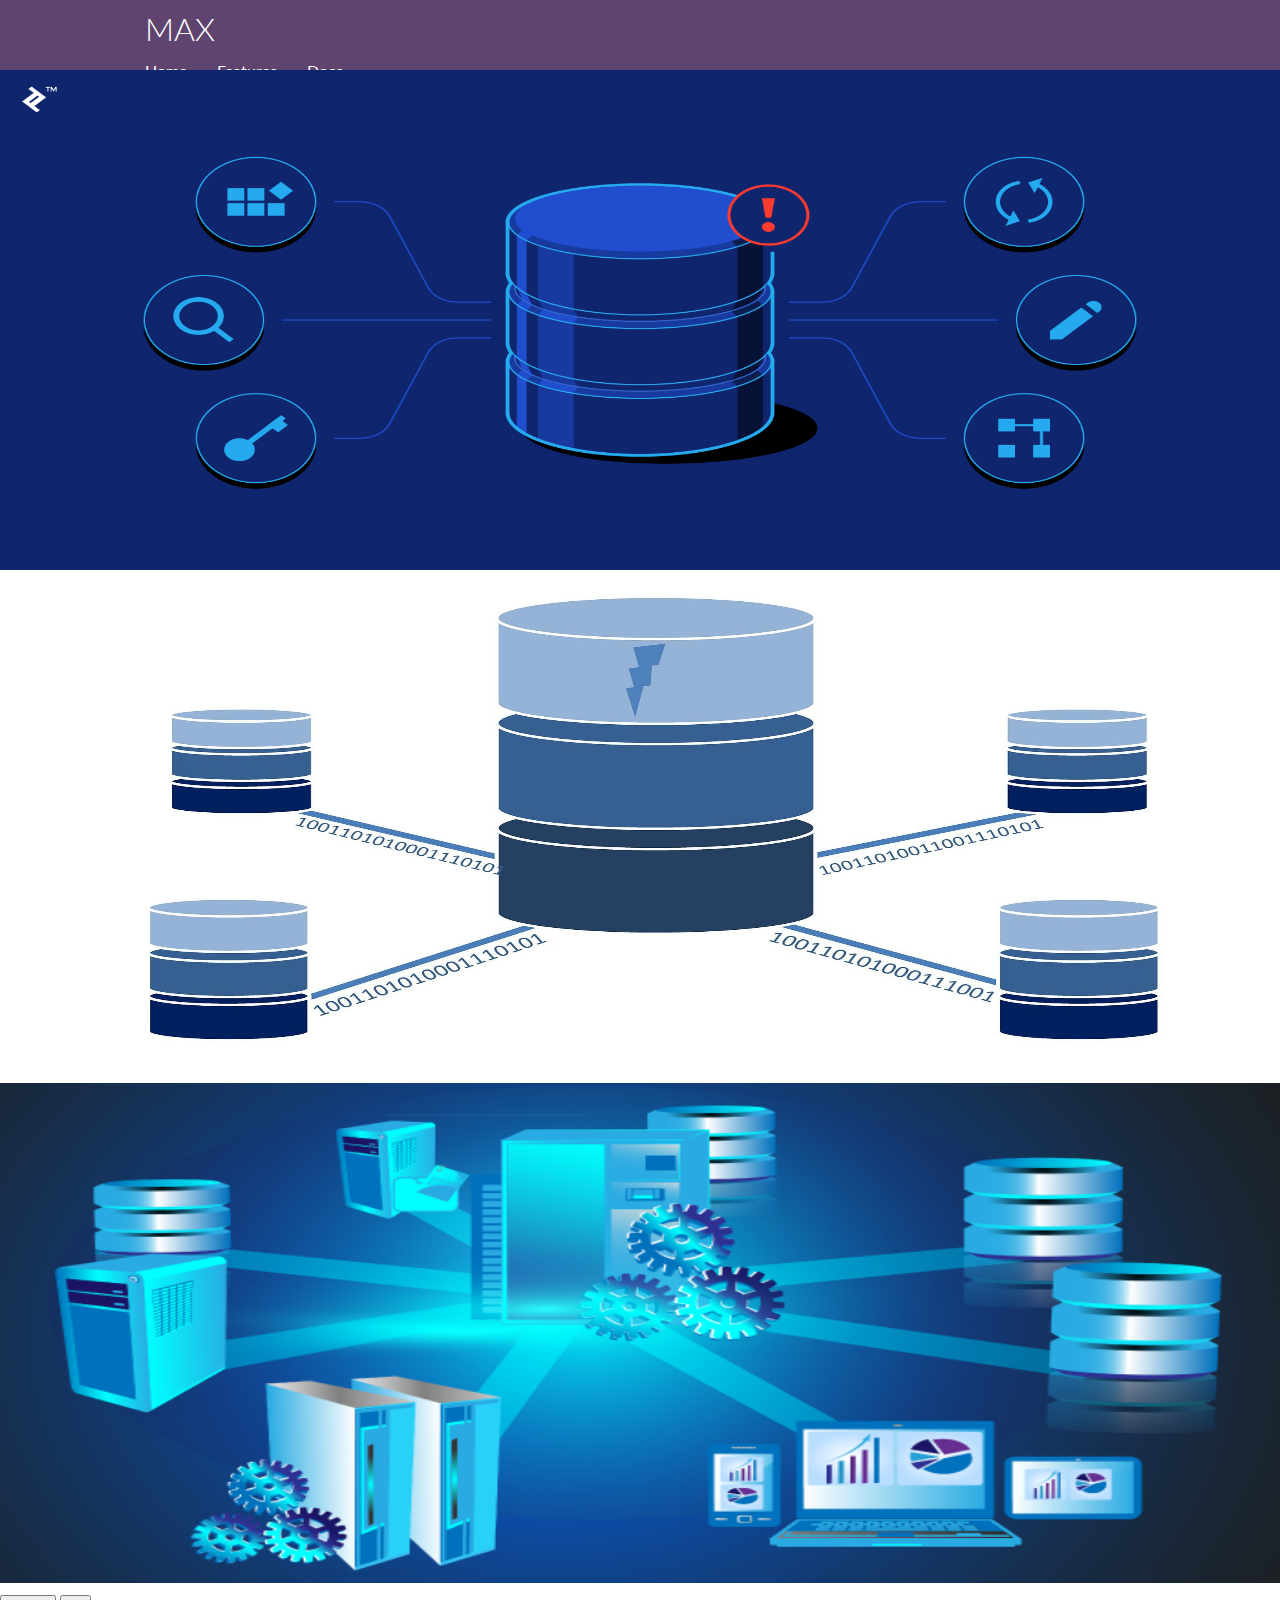
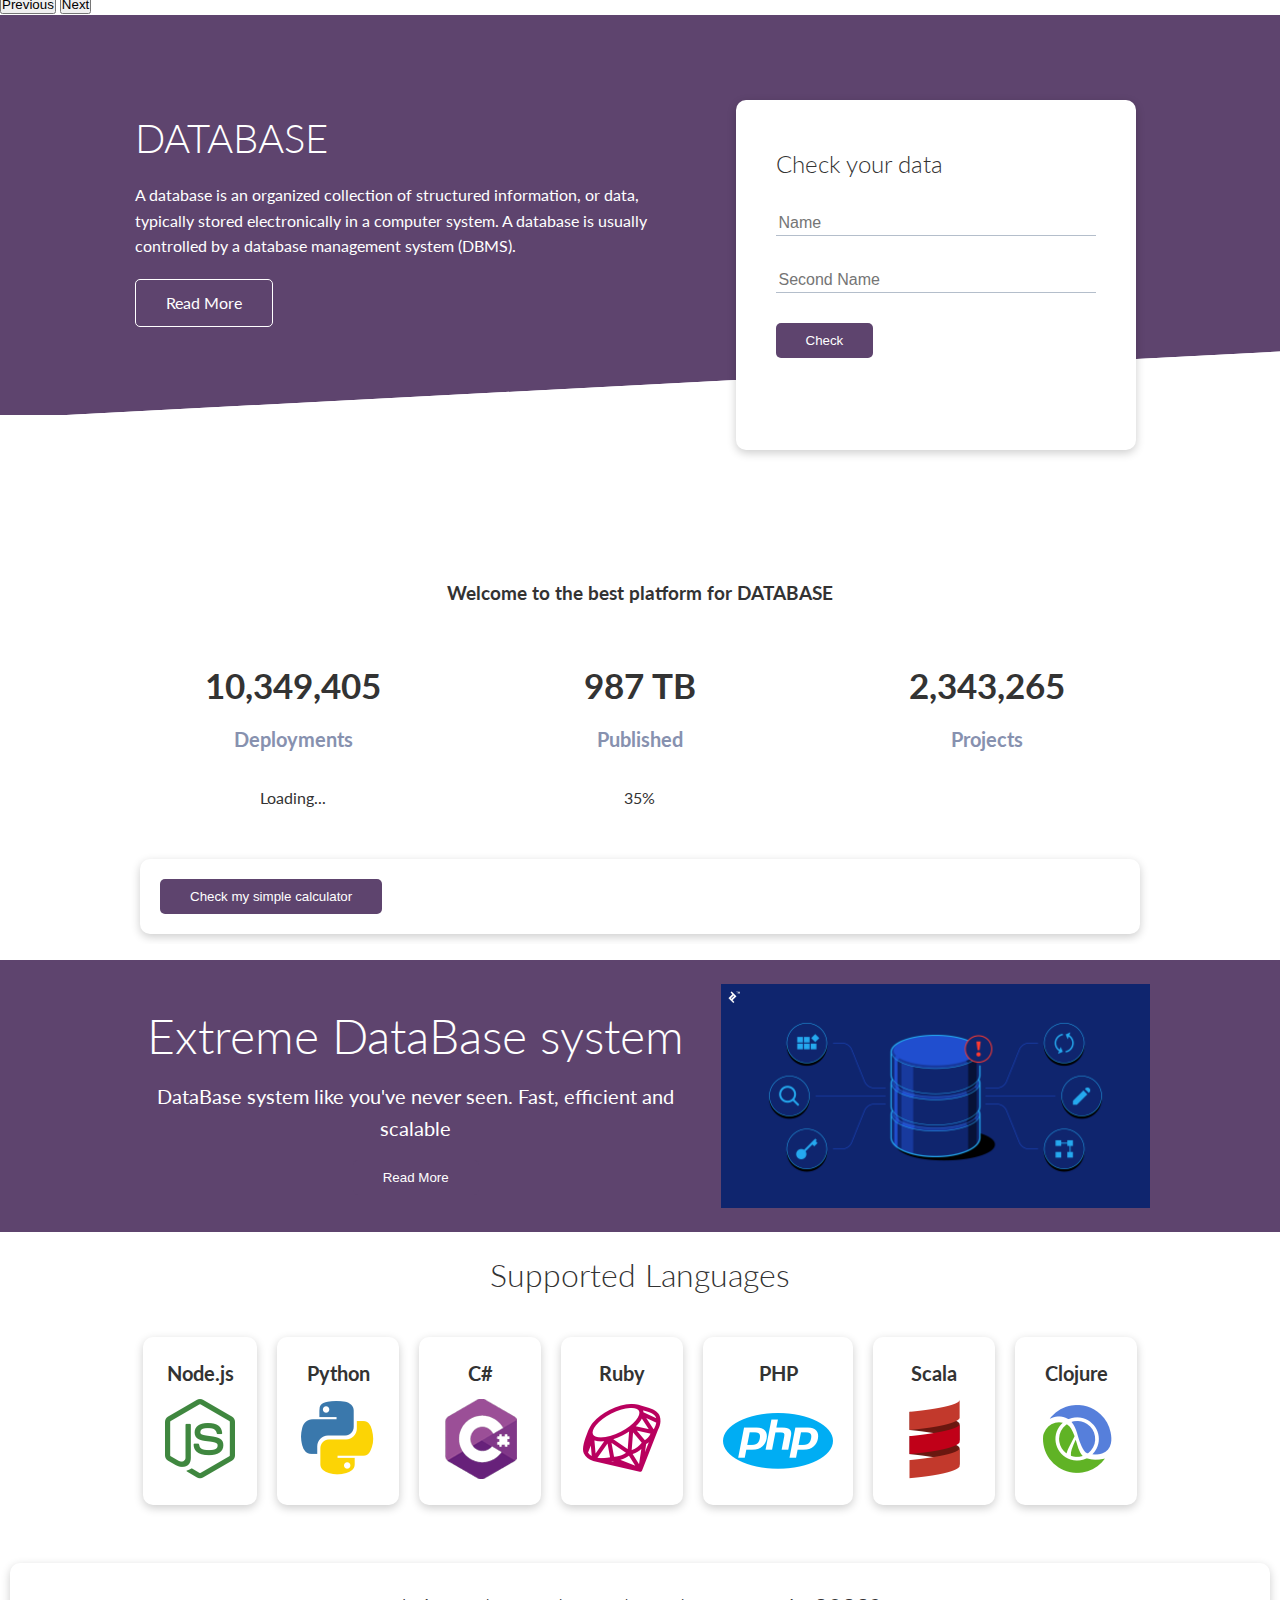
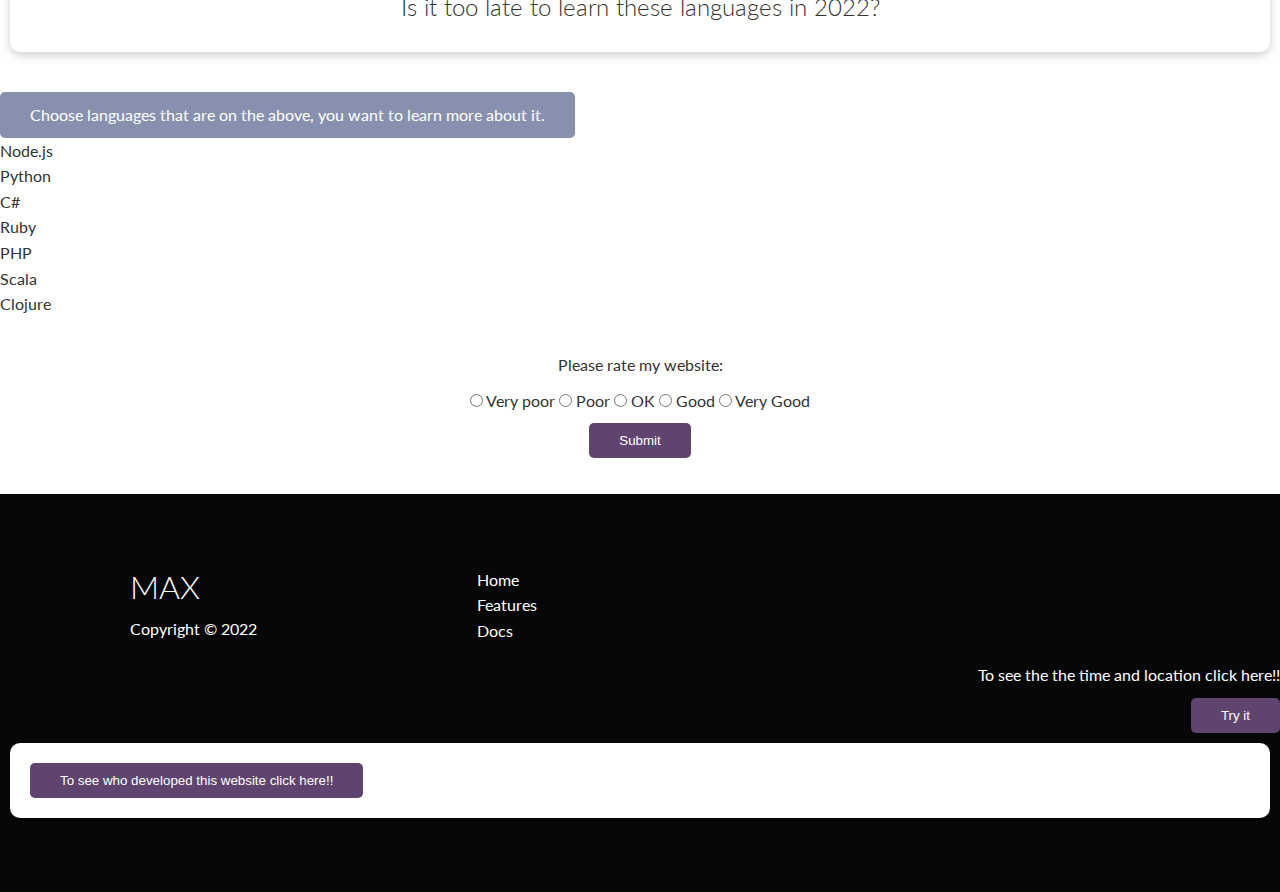
<file: index.html>
<!DOCTYPE html>
<html lang="en">
  <head>
    <link href="https://cdn.jsdelivr.net/npm/bootstrap@5.2.2/dist/css/bootstrap.min.css" rel="stylesheet" integrity="sha384-Zenh87qX5JnK2Jl0vWa8Ck2rdkQ2Bzep5IDxbcnCeuOxjzrPF/et3URy9Bv1WTRi" crossorigin="anonymous">
    <meta charset="UTF-8">
    <meta name="viewport" content="width=device-width, initial-scale=1.0">
    <link rel="stylesheet" href="css/utilities.css">
    <link rel="stylesheet" href="css/style.css">
    <title>MAX | Cloud Hosting For Everyone</title>
    <script src="function.js"></script>

</head>
<body>
  
    
    <!-- Navbar -->
    <div class="navbar">
        <div class="container"> <!--The reason I put flex, using flex I can align nav,hi however I want-->
            <h1 class="logo">
                <a href = "index.html">MAX
            </a>
            </h1>
            <nav>
                <ul>
                    <li><a href="index.html">Home</a></li>
                    <li><a href="features.html">Features</a></li>
                    <li><a href="docs.html">Docs</a></li>
                </ul>
            </nav>
         </div>
       
    </div>
    
  
  <div class="container-sm"> <!--5 COMPONENTS--> <!--Carousel-->

    <div id="carouselExampleControlsNoTouching" class="carousel slide" data-bs-touch="false">
        <div class="carousel-inner">
          <div class="carousel-item active">
            <img src="images/cloud.png" class="d-block w-100" alt="..." width = "500" height="500">
          </div>
          <div class="carousel-item">
            <img src="images/server2.png" class="d-block w-100" alt="..." width ="500" height="500">
          </div>
          <div class="carousel-item">
            <img src="images/maxx.png" class="d-block w-100" alt="..." width ="500" height="500">
          </div>
        </div>
        <button class="carousel-control-prev" type="button" data-bs-target="#carouselExampleControlsNoTouching" data-bs-slide="prev">
          <span class="carousel-control-prev-icon" aria-hidden="true"></span>
          <span class="visually-hidden">Previous</span>
        </button>
        <button class="carousel-control-next" type="button" data-bs-target="#carouselExampleControlsNoTouching" data-bs-slide="next">
          <span class="carousel-control-next-icon" aria-hidden="true"></span>
          <span class="visually-hidden">Next</span>
        </button>
    </div>
    
    <script src="https://cdn.jsdelivr.net/npm/bootstrap@5.2.2/dist/js/bootstrap.bundle.min.js" integrity="sha384-OERcA2EqjJCMA+/3y+gxIOqMEjwtxJY7qPCqsdltbNJuaOe923+mo//f6V8Qbsw3" crossorigin="anonymous"></script>
    <!-- Showcase -->
  </div>

    <section class="showcase">
      <div class="container grid"><!--if we need to specifically the showcase grid -->
          <div class="showcase-text">
              <h1>DATABASE</h1>
              <p>A database is an organized collection of structured information, or data, typically stored electronically in a computer system. A database is usually controlled by a database management system (DBMS).</p>
              <a href="features.html" class="btn btn-outline">Read More</a>
          </div>
          
          <div class="showcase-form card"><!--this is going to be put into a card which is a backgroud of a backgroud color with padding and rounded borders, so we should have these classes   -->
              <h2>Check your data</h2>
               <form class="form" action="/">
                  <div class="form-control">
                      <input  id="name" type="text" name="name" placeholder="Name" required>
                  </div>
                  <div class="form-control">
                      <input id="password" type="text" name="sname" placeholder="Second Name" required>
                  </div>
                <input type="submit" value="Check" class="btn btn-primary" onclick="auth()">
              </form>
            </div>
          <script>

          </script>


      </div>
  </section>
  
    <!-- Stats -->
    <section class="stats stats1">
        <div class="container">
            <h3 class="stats-heading text-center my-1"> <!--this -1 is ganna be margin top and bottom --> 
                Welcome to the best platform for DATABASE
            </h3>
            
            <div class="grid grid-3 text-center my-4">
                <div>
                    <i class="fas fa-server fa-3x"></i>
                    <h3>10,349,405</h3>
                    <p class="text-secondary">Deployments</p>
                </div>
                <div>
                    <i class="fas fa-upload fa-3x"></i>
                    <h3>987 TB</h3>
                    <p class="text-secondary">Published</p>
                </div>
                <div>
                    <i class="fas fa-project-diagram fa-3x"></i>
                    <h3>2,343,265</h3>
                    <p class="text-secondary">Projects</p>
                </div>
                <div class="spinner-border" role="status"> <!--8 COMPONENTS-->
                    <span class="visually-hidden">Loading...</span>
                  </div>
                <div class="progress">
                    <div class="progress-bar" role="progressbar" aria-label="Example with label" style="width: 100%;" aria-valuenow="100" aria-valuemin="0" aria-valuemax="100">35%</div><!--7 COMPONENTS-->
                  </div>
                  
            </div>
            <div class="card"> <!--second function-->
              <button class="btn" onclick="calculator()">Check my simple calculator</button>
            
            </div>
        </div>
        
    </section>

    <!-- Cloud -->
    <section class="cloud bg-primary my-1 py-2">
        <div class="container grid">
            <div class="text-center">
                <h2 class="lg">Extreme DataBase system</h2><!--lg means size-->
                <p class="lead my-1">DataBase system like you've never seen. Fast, efficient and scalable</p>
                <button type="button" class="btn btn-success">Read More</button><!--2 COMPONENTS-->
            </div>
            <img src="images/cloud.png" alt="">
        </div>
    </section>


    <!-- Languages -->
    <section class="languages">
        <h2 class="md text-center my-2"> <!--md means meduim-->
          <p id="demo2"> </p><!--Dom Method 1 The following example changes the content (the innerHTML) of the <p> element with id="demo"-->

            <script> 
            document.getElementById("demo2").innerHTML = "Supported Languages";
            </script>
            
        </h2>
        <div class="container flex"> <!--I used flex because I want them to align into a row-->
            <div class="card">
                <h4>Node.js</h4>
                <img src="images/logos/node.png" alt="">
            </div>
            <div class="card">
                <h4>Python</h4>
                <img src="images/logos/python.png" alt="">
              </div>
              <div class="card">
                <h4>C#</h4>
                <img src="images/logos/csharp.png" alt="">
              </div>
              <div class="card">
                <h4>Ruby</h4>
                <img src="images/logos/ruby.png" alt="">
              </div>
              <div class="card">
                <h4>PHP</h4>
                <img src="images/logos/php.png" alt="">
              </div>
              <div class="card">
                <h4>Scala</h4>
                <img src="images/logos/scala.png" alt="">
              </div>
              <div class="card">
                <h4>Clojure</h4>
                <img src="images/logos/clojure.png" alt="">
              </div>
            </div>
              
              <div class="card"> <!--JavaScript HTML Event 1-->
                <h2 onclick="this.innerHTML='Nooooo!, u just need discipline!!!'">Is it too late to learn these languages in 2022?</h2>
        </div>
        
      
            
        <div class="dropdown">
          <a class="btn btn-secondary dropdown-toggle" href="#" role="button" data-bs-toggle="dropdown" aria-expanded="false">
            Choose languages that are on the above, you want to learn more about it.
          </a>
        
          <ul class="dropdown-menu">
            <li><a class="dropdown-item" href="https://nodejs.org/en/about/">Node.js</a></li>
            <li><a class="dropdown-item" href="https://www.python.org/doc/essays/blurb/">Python</a></li>
            <li><a class="dropdown-item" href="https://en.wikipedia.org/wiki/C_Sharp_(programming_language)">C#</a></li>
            <li><a class="dropdown-item" href="https://www.ruby-lang.org/en/">Ruby</a></li>
            <li><a class="dropdown-item" href="https://www.php.net/manual/en/intro-whatis.php">PHP</a></li>
            <li><a class="dropdown-item" href="https://www.scala-lang.org/">Scala</a></li>
            <li><a class="dropdown-item" href="https://clojure.org/">Clojure</a></li>
          </ul>
        </div>
    </section>
    <div class="plus"> <!--DOM METHOD 2-->
      <p >Please rate my website:</p>
    <p class=" pl1">
        <label for="very-poor">
            <input type="radio" name="rate" value="Very poor" id="very-poor"> Very poor
        </label>
        <label for="poor">
            <input type="radio" name="rate" value="Poor" id="poor"> Poor
        </label>
        <label for="ok">
            <input type="radio" name="rate" value="OK" id="ok"> OK
        </label>
        <label for="good">
            <input id="good" type="radio" name="rate" value="Good"> Good
        </label>
        <label for="very-good">
            <input type="radio" name="rate" value="Very Good" id="very-good"> Very Good
        </label>
    </p>
    <p>
        <button id="btnRate" class="btn btns">Submit</button>
    </p>
    <p id="output"></p>
    <script>
        let btn = document.getElementById('btnRate');
        let output = document.getElementById('output');

        btn.addEventListener('click', () => {
            let rates = document.getElementsByName('rate');
            rates.forEach((rate) => {
                if (rate.checked) {
                    output.innerText = `You selected: ${rate.value}`;
                }
            });

        });
    </script>
    </div>

    <!-- Footer -->
    <footer class="footer bg-dark py-5">
        <div class="container grid grid-3">
            <div>
                <h1>MAX
                </h1>
                <p>Copyright &copy; 2022</p>
            </div>
            <div>
            <nav>
                <ul>
                    <li><a href="index.html">Home</a></li>
                    <li><a href="features.html">Features</a></li>
                    <li><a href="docs.html">Docs</a></li>
                </ul>
            </nav>
          </div>
        </div>
        
        
          
          <div class ="footer-2 foot"><!--JavaScript HTML Event 1-->
            <p>To see the the time and location click here!!</p>
    
                <button class="btn btn-yeni" id="myBtn">Try it</button>
    
                <p id="demo"></p>
    
                <script>
                document.getElementById("myBtn").onclick = displayDate;
    
                function displayDate() {
                  document.getElementById("demo").innerHTML = Date();
                }
                </script>
          </div>

          <div class="card">
            <button class="btn" onclick="person()"> To see who developed this website click here!! </button> <!--First Function-->
          </div>
          
    </footer>
</body>
</html>
</file>
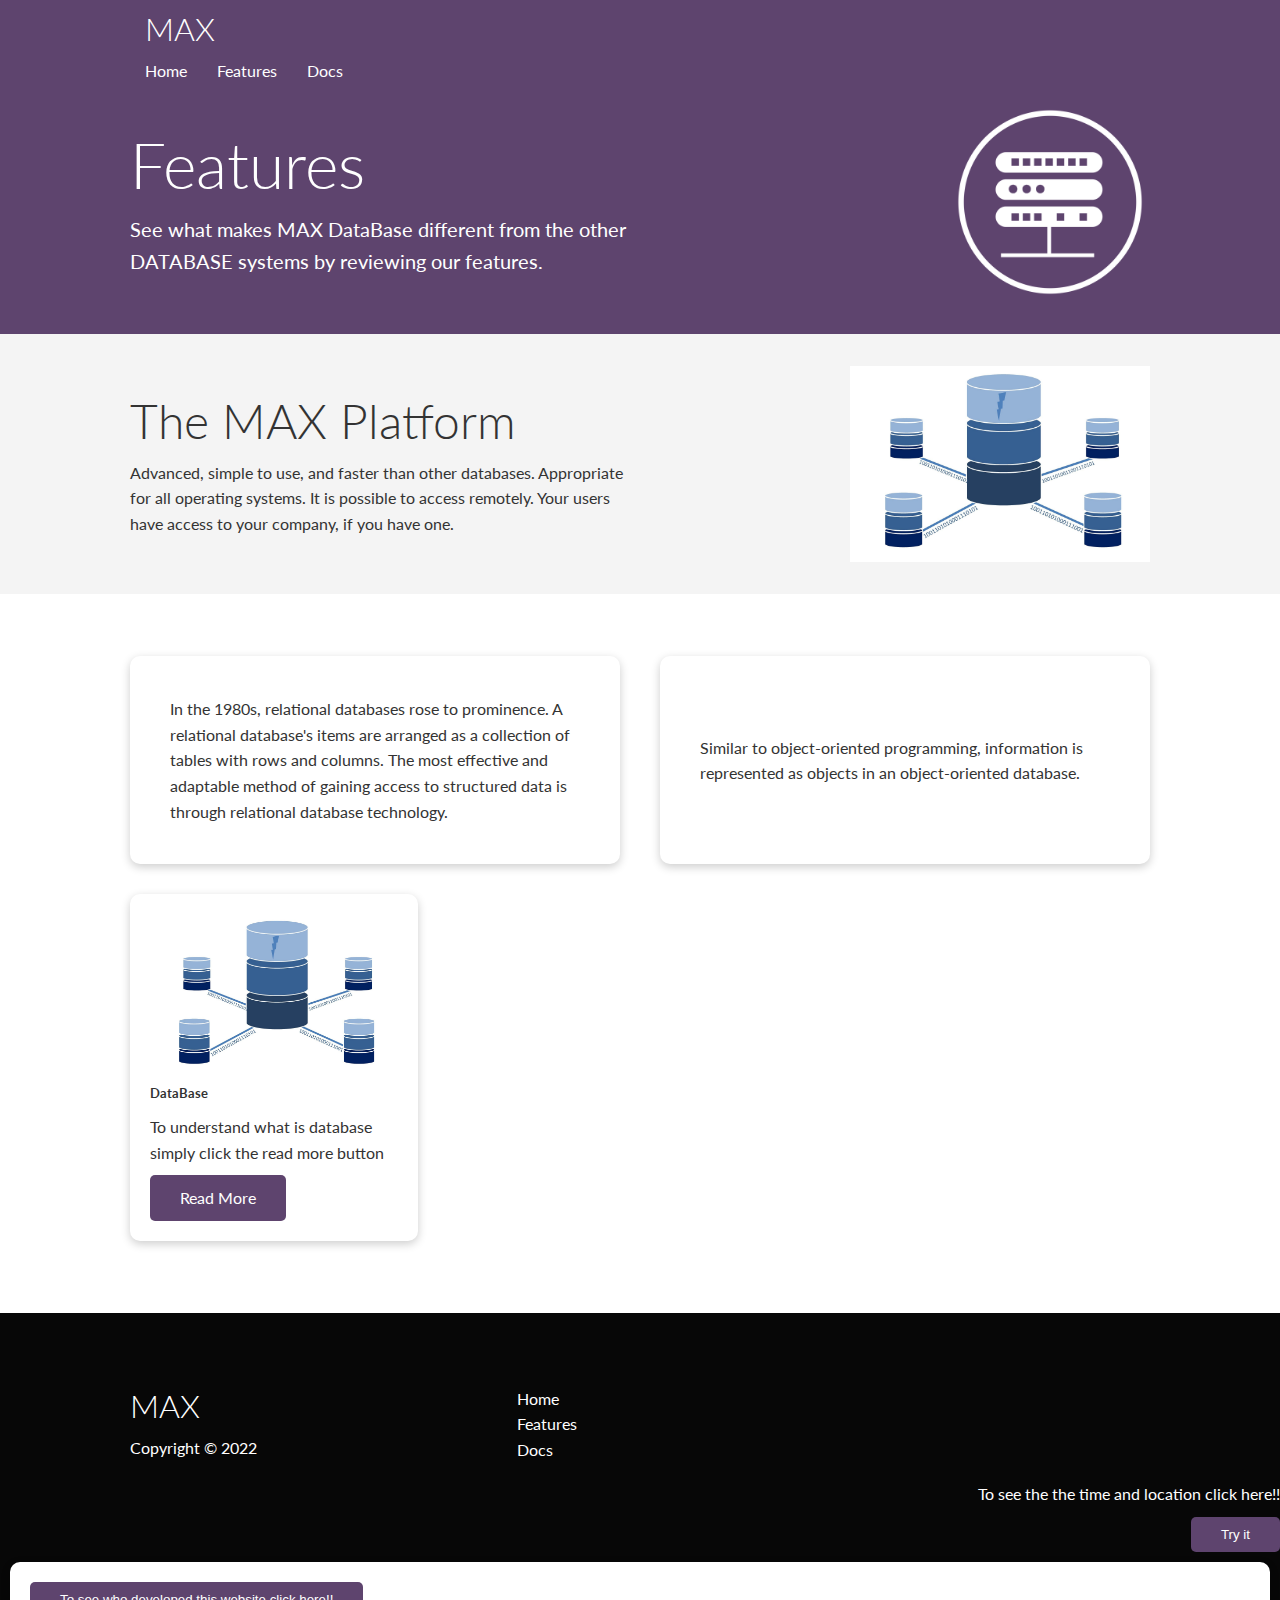
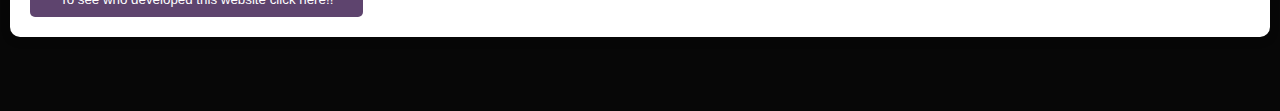
<file: features.html>
<!DOCTYPE html>
<html lang="en">
<head>
    <link href="https://cdn.jsdelivr.net/npm/bootstrap@5.2.2/dist/css/bootstrap.min.css" rel="stylesheet" integrity="sha384-Zenh87qX5JnK2Jl0vWa8Ck2rdkQ2Bzep5IDxbcnCeuOxjzrPF/et3URy9Bv1WTRi" crossorigin="anonymous">
    <meta charset="UTF-8">
    <meta name="viewport" content="width=device-width, initial-scale=1.0">
    <link rel="stylesheet" href="css/utilities.css">
    <link rel="stylesheet" href="css/style.css">
    <title>MAX | Cloud Hosting For Everyone</title>
</head>
<body>
    <!-- Navbar -->
    <div class="navbar">
        <div class="container">
            <h1 class="logo">
                <a href = "index.html">MAX
                </a>
            </h1>
            <nav>
                <ul>
                    <li><a href="index.html">Home</a></li>
                    <li><a href="features.html">Features</a></li>
                    <li><a href="docs.html">Docs</a></li>
                </ul>
            </nav>
        </div>
    </div>

    <!-- Head -->
    <section class="features-head bg-primary py-3">
        <div class="container grid">
            <div>
                <h1 class="xl">Features</h1><!--xl make bigger-->
                <p class="lead">
                    See what makes MAX DataBase different from the other DATABASE systems by reviewing our features.
                </p>
            </div>
            <img src="images/server.png" alt="">
        </div>
    </section>

    
    <!-- Sub head -->
    <section class="features-sub-head bg-light py-3">
        
        <div class="container grid">
            <div>
                <h1 class="lg">The MAX Platform</h1>
                <p>
                    Advanced, simple to use, and faster than other databases. Appropriate for all operating systems. It is possible to access remotely. Your users have access to your company, if you have one. </p>
            </div>
            <img src="images/server2.png" alt="">
        </div>
    </section>

    <section class="features-main my-3">
        <div class="container grid grid-2">
            <div class="card flex">
                <i class="fas fa-server fa-3x"></i>
                <p>In the 1980s, relational databases rose to prominence. A relational database's items are arranged as a collection of tables with rows and columns. The most effective and adaptable method of gaining access to structured data is through relational database technology.</p>
            </div>
            <div class="card flex">
                <i class="fas fa-server fa-3x"></i>
                <p>
                    Similar to object-oriented programming, information is represented as objects in an object-oriented database.
                </p>
            </div>
            <div class="card" style="width: 18rem;"> <!--4-->
                <img src="images/server2.png" class="card-img-top" alt="...">
                <div class="card-body">
                  <h5 class="card-title">DataBase</h5>
                  <p class="card-text">To understand what is database simply click the read more button</p>
                  <a href="https://en.wikipedia.org/wiki/Database" class="btn btn-primary">Read More</a>
                </div>
              </div>
           
        </div>
        
    </section>

     <!-- Footer -->
     <footer class="footer bg-dark py-5">
    <div class="container grid grid-3">
            <div>
                <h1>MAX
                </h1>
                <p>Copyright &copy; 2022</p>
            </div>
        <div >
            <nav class="container nav-foot">
                <ul>
                    <li><a href="index.html">Home</a></li>
                    <li><a href="features.html">Features</a></li>
                    <li><a href="docs.html">Docs</a></li>
                </ul>
            </nav>
        </div>
    </div>
        
        
        <div class ="footer-2 foot"><!--JavaScript HTML Event 2-->
        <p>To see the the time and location click here!!</p>

            <button class="btn btn-yeni" id="myBtn">Try it</button>

            <p id="demo"></p>

            <script>
            document.getElementById("myBtn").onclick = displayDate;

            function displayDate() {
              document.getElementById("demo").innerHTML = Date();
            }
            </script>
          </div>

          
          <div class="card">
            <button class="btn" onclick="person()"> To see who developed this website click here!! </button>  
          </div>

    </footer>
</body>
</html>
</file>
<file: css/utilities.css>
/*utilities means in my project I will use all around the website */
.container {
  max-width: 1100px;
  margin: 0 auto;/*we want it to be in middle (nav)*/
  overflow: auto; /*in the nav picture there was a bit space, writing this will help us to solve*/
  padding: 0 40px;/*left and right*/
}

.card {
  background-color: #fff;
  color: #333;
  border-radius: 10px;
  box-shadow: 0 3px 10px rgba(0, 0, 0, 0.2);
  padding: 20px;
  margin: 10px;
}
.plus{
  text-align: center;
  justify-content: space-between;
  padding: 2%;
}
.btn {
  display: inline-block;/*this will be on buttons and links*/
  padding: 10px 30px;
  cursor: pointer;
  background: var(--primary-color);
  color: #fff;
  border: none;
  border-radius: 5px;
}

.btn-outline {
  background-color: transparent;
  border: 1px #fff solid;
}

.stats1{
  margin-top: 5%;
}

.col-13{
  margin: 4%;
}

.btn:hover {
  transform: scale(0.98); /*little efect when u move mouse to onto*/
}

/* Backgrounds & colored buttons */
.bg-primary,
.btn-primary {
  background-color: var(--primary-color);
  color: #fff;
}

.bg-secondary,
.btn-secondary {
  background-color: var(--secondary-color);
  color: #fff;
}

.bg-dark,
.btn-dark {
  background-color: var(--dark-color);
  color: #fff;
}

.bg-light,
.btn-light {
  background-color: var(--light-color);
  color: #333;
}

.bg-primary a, /*this will basically all the buttons to white*/
.btn-primary a,
.bg-secondary a,
.btn-secondary a,
.bg-dark a,
.btn-dark a {
  color: #fff;
}

/* Text colors */
.text-primary {
  color: var(--primary-color);
}

.text-secondary {
  color: var(--secondary-color);
}

.text-dark {
  color: var(--dark-color);
}

.text-light {
  color: var(--light-color);
}

/* Text sizes */
.lead {
  font-size: 20px;
}

.sm {
  font-size: 1rem;
}

.md {
  font-size: 2rem;
}

.lg {
  font-size: 3rem;
}

.xl {
  font-size: 4rem;
}

.text-center {
  text-align: center;
}



.flex {
  display: flex; /*this will make for example home,features next to the logo */
  justify-content: center;/*this will move everything to the center(horizontal axis )*/
  align-items: center; /*align thing going vertically*/
  height: 100%;
}

.grid {
  display: grid;
  grid-template-columns: repeat(2, 1fr);/*how wide we want each column*/ /*and this will all container even*/
  gap: 20px;/* to make some spaces between containers*/
  justify-content: center; /* the items both horizontally and vertically */
  align-items: center;
  height: 100%;
}

.grid-3 {
  grid-template-columns: repeat(3, 1fr);
}

/* Margin */
.my-1 {
  margin: 1rem 0;  /* rem basically means its a multiplier of the root elements font size*/
}

.my-2 {
  margin: 1.5rem 0;
}

.my-3 {
  margin: 2rem 0;
}

.my-4 {
  margin: 3rem 0;
}

.my-5 {
  margin: 4rem 0;
}

.m-1 {
  margin: 1rem;
}

.m-2 {
  margin: 1.5rem;
}

.m-3 {
  margin: 2rem;
}

.m-4 {
  margin: 3rem;
}

.m-5 {
  margin: 4rem;
}

/* Padding */
.py-1 {
  padding: 1rem 0;
}

.py-2 {
  padding: 1.5rem 0;
}

.py-3 {
  padding: 2rem 0;
}

.py-4 {
  padding: 3rem 0;
}

.py-5 {
  padding: 4rem 0;
}

.p-1 {
  padding: 1rem;
}

.p-2 {
  padding: 1.5rem;
}

.p-3 {
  padding: 2rem;
}

.p-4 {
  padding: 3rem;
}

.p-5 {
  padding: 4rem;
}
.p{
  color:rgb(255, 11, 11)
}
.foot{
  text-align: right;
}
</file>
<file: css/style.css>
@import url('https://fonts.googleapis.com/css2?family=Lato:wght@300&display=swap');


:root { /*when we want to repat same variable we can use these colors*/
  --primary-color: #5e446e;
  --secondary-color: #8791af;
  --dark-color: #070707;
  --light-color: #f4f4f4;
  --success-color: #999b3c;
  --error-color: #d9534f;
}

* {
  box-sizing: border-box; /*this allows us to add padding and borders and stuff without having to the width of an element*/
  padding: 0;
  margin: 0;
}

body {
  font-family: 'Lato', sans-serif; /*This gets from the link that I provided in the beginning*/
  color: #333;
  line-height: 1.6; /*spreate things a lit bit*/
}

ul {
  list-style-type: none; /*to make sure We dont have any bullet points*/
}

a {
  text-decoration: none; /* to get rid of under ugly lines*/
  color: #333;
}

h1,
h2 {
  font-weight: 300; /*this will make it a little less bold*/
  line-height: 1.2;
  margin: 10px 0;/*top and bottom 10 left and right 0*/
}

p {
  margin: 10px 0;
}

img {
  width: 100%;/*this will help us to keep the pictures in side of their container even if picture is so big*/
}

code,
pre {
  background: #333;
  color: #fff;
  padding: 10px;
}

.hidden {
  visibility: hidden;
  height: 0;
}

/* Navbar */
.navbar {
  background-color: var(--primary-color);
  color: #fff;
  height: 70px;
}

.navbar ul {
  display: flex; /*to make thing horizontal for exaomle home features docs will be horizontal*/
}

.navbar a {/*changes home futures docs*/
  color: #fff;
  padding: 10px;
  margin: 0 5px;
}



.navbar a:hover {/*this will basically hover when u move your mouse*/
  border-bottom: 2px #fff solid;
}

.navbar .flex {
  justify-content: space-between;/* to make space between items on the nav*/
}

/* Showcase */
.showcase {
  height: 400px;
  background-color: var(--primary-color);
  color: #fff;
  position: relative; /*if we need to position anything absoluto withhin it, we can*/ 
}

.showcase h1 {
  font-size: 40px;
}

.showcase p {
  margin: 20px 0;
}

.showcase .grid {
  overflow: visible;/*to get rid of scrol*/
  grid-template-columns: 55% auto; /*for text part, auto for the form part*/
  gap: 30px;
}

.showcase-text {
  animation: slideInFromLeft 1s ease-in;
}

.showcase-form {
  position: relative; /*because I want to add a top property*/
  top: 60px;
  height: 350px;
  width: 400px;
  padding: 40px;
  z-index: 100;/*to make sure its always in front(name,surname)*/
  justify-self: flex-end; /*to push the form to the right*/
  animation: slideInFromRight 1s ease-in;
}

.showcase-form .form-control { /*will seperate from each other*/
  margin: 30px 0;
}

.showcase-form input[type='text'],
.showcase-form input[type='email'] {
  border: 0; /*get rid of borders*/ 
  border-bottom: 1px solid #b4becb;/*line in bottom*/
  width: 100%;
  padding: 3px;
  font-size: 16px;
}

.showcase-form input:focus {
  outline: none; /* get rid of border when mous clicked inside */
}

.showcase::before,
.showcase::after {
  content: '';  /* */
  position: absolute;
  height: 100px;
  bottom: -70px;
  right: 0;
  left: 0;
  background: #fff;
  transform: skewY(-3deg);
  -webkit-transform: skewY(-3deg);
  -moz-transform: skewY(-3deg);
  -ms-transform: skewY(-3deg);
}

/* Stats */
.stats {
  padding-top: 100px; /*this will push down all the things*/
  animation: slideInFromBottom 1s ease-in;
}

.stats-heading { /*this will basically make 500 px whole sententence */
  max-width: 500px;
  margin: auto; /*this will put things to the center*/
}

.stats .grid h3 {
  font-size: 35px;
}

.stats .grid p {
  font-size: 20px;
  font-weight: bold;
}


/* Cloud */
.cloud .grid {
  grid-template-columns: 4fr 3fr; /*to get the dimensions that I want*/
}

/* Languages */

.languages .flex {
  flex-wrap: wrap; /*all the card will go next side when browser gets small*/
}

.languages .card {
  text-align: center;
  margin: 18px 10px 40px;
  transition: transform 0.2s ease-in;
}

.languages .card h4 {
  font-size: 20px;
  margin-bottom: 10px;
}

.languages .card:hover {
  transform: translateY(-15px); /*when u make hover it will go up */
}

/* Features */
.features-head img,
.docs-head img {
  width: 200px; /*make photo smaller*/
  justify-self: flex-end; /*this will make the photo end side*/
}

.features-sub-head img {
  width: 300px;
  justify-self: flex-end;
}

.features-main .card > i {
  margin-right: 20px;
}

.features-main .grid {
  padding: 30px;
}


/* Docs */
.docs-main h3 {
  margin: 20px 0;
}

.docs-main .grid {
  grid-template-columns: 1fr fr;
  align-items: flex-start;
}

.docs-main nav li {
  font-size: 17px;
  padding-bottom: 5px;
  margin-bottom: 5px;
  border-bottom: 1px #ccc solid;
}

.docs-main a:hover {
  font-weight: bold;
}


/* Animations */
@keyframes slideInFromLeft {
  0% {
    transform: translateX(-100%);/*this make start off the screen */
  }

  100% {
    transform: translateX(0);/*to end up in normal postion*/
  }
}

@keyframes slideInFromRight {
  0% {
    transform: translateX(100%);
  }

  100% {
    transform: translateX(0);
  }
}

@keyframes slideInFromTop {
  0% {
    transform: translateY(-100%);
  }

  100% {
    transform: translateX(0);
  }
}

@keyframes slideInFromBottom {
  0% {
    transform: translateY(100%);
  }

  100% {
    transform: translateX(0);
  }
}

/* Tablets and under */
@media (max-width: 768px) {
  .grid, /*to make all the things on the one column*/
  .showcase .grid,
  .stats .grid,
  .cloud .grid,
  .features-main .grid,
  .docs-main .grid {
    grid-template-columns: 1fr;
   
  }

  .showcase { /*when we make closer everyting will push down*/
    height: auto;
  }

  .showcase-text {
    text-align: center;
    margin-top: 40px;
    animation: slideInFromTop 1s ease-in;
  }

  .showcase-form {
    justify-self: center; /*it justiflies all the elements inside*/
    margin: auto;
    animation: slideInFromBottom 1s ease-in;
  }


  .features-head,
  .features-sub-head,
  .docs-head {
    text-align: center; /*justify the text to the center */
  }

  .features-head img,
  .features-sub-head img,
  .docs-head img {
    justify-self: center;/*justify the image to the center */
  }

  .features-main .grid > *:first-child,
  .features-main .grid > *:nth-child(2) {
    grid-column: 1; /*this will basically make one column when screen gets smaller*/
  }
}

/* Mobile */
@media (max-width: 500px) {
  .navbar {
    height: 110px;
  }

  .navbar .flex {
    flex-direction: column;/*this will put everything on top of each other */
  }

  .navbar ul {
    padding: 10px;
    background-color: rgba(0, 0, 0, 0.1);/*cool background*/
  }
  
  .showcase-form {
    width: 300px;
  }
  .footer-2{
    text-align: center;
  }
}
</file>
